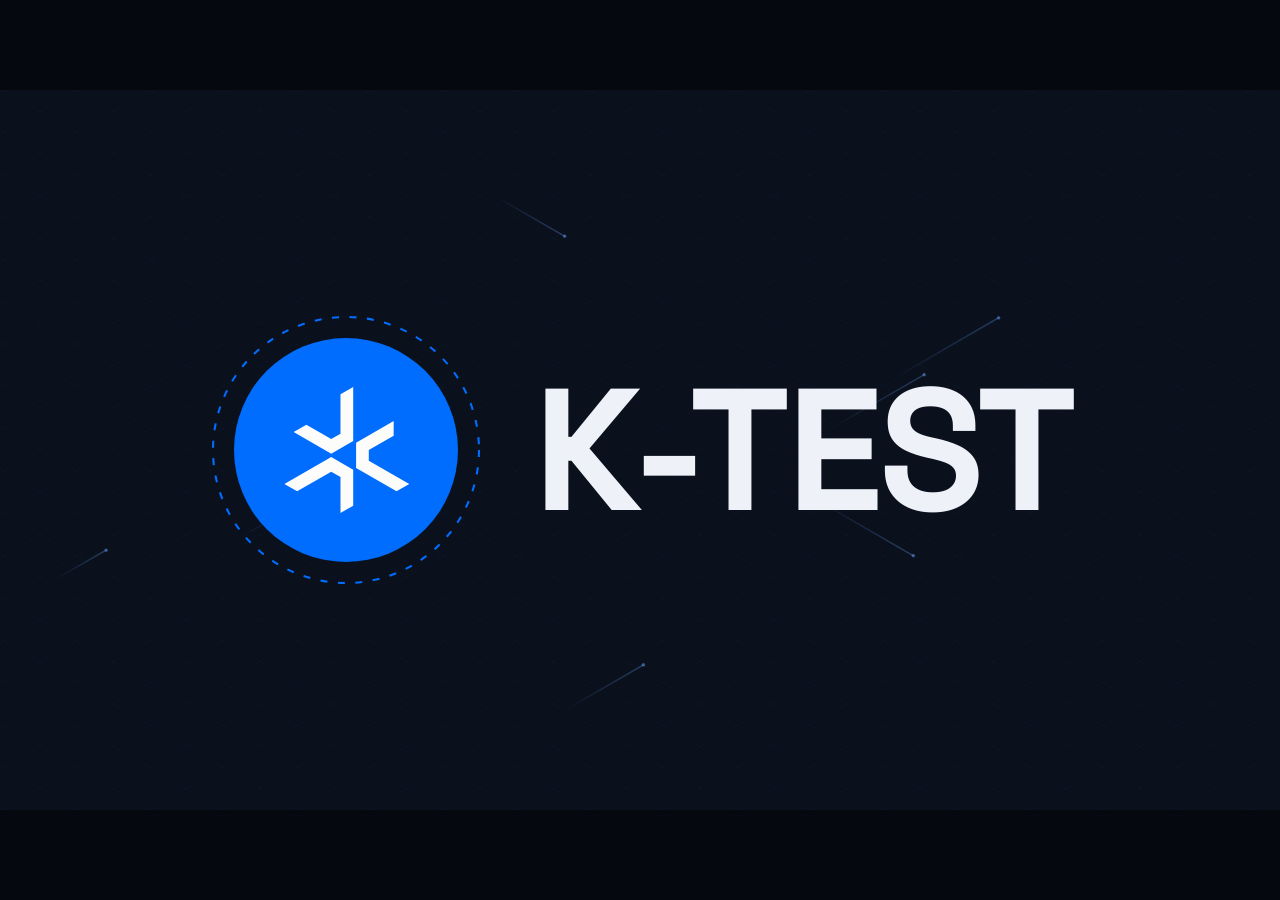
<file: index.html>
<!doctype html>
<html lang="es">
<head>
<meta charset="utf-8">
<meta name="viewport" content="width=device-width, initial-scale=1">
<title>K-Test · Reunión con TI</title>
<meta name="description" content="Contexto de K-Test y orientación de TI sobre arquitectura e integración con admisiones.">
<link rel="icon" href="recursos/logo.svg">
<link rel="preconnect" href="https://fonts.googleapis.com">
<link rel="preconnect" href="https://fonts.gstatic.com" crossorigin>
<link rel="stylesheet" href="https://fonts.googleapis.com/css2?family=Space+Grotesk:wght@400..700&amp;family=Inter:wght@400;500;600&amp;family=JetBrains+Mono:wght@400;500&amp;display=swap">
<style>
/* =====================================================================
   Base de las presentaciones de Soham. Lienzo 1920×1080, márgenes de 128px.
   Los colores y tipografías se cambian en tema.css de cada proyecto.
   ===================================================================== */
:root {
  --fondo: #0a101c;        /* fondo principal */
  --tinta: #eef2f8;        /* texto */
  --suave: #9aa6ba;        /* texto secundario, pies */
  --linea: rgba(238, 242, 248, 0.18);
  --barra: #2a3a57;        /* barras sin resaltar */
  --azul: #2f80ff;         /* color fuerte: barras resaltadas, cifras */
  --acento: #6aa5ff;       /* acento para texto e íconos */
  --declaracion: #006dff;  /* fondo de la diapositiva de frase */
  --pulso: 106, 165, 255;  /* color RGB del fondo vivo */
  --letra-titulo: 'Space Grotesk', 'Inter', Arial, sans-serif;
  --letra-texto: 'Inter', Arial, sans-serif;
  --letra-cifra: 'JetBrains Mono', 'Courier New', monospace;
}

* { margin: 0; box-sizing: border-box; }
html, body { height: 100%; background: #05080f; overflow: hidden; }
#escenario { position: absolute; left: 50%; top: 50%; width: 1920px; height: 1080px; transform-origin: 0 0; overflow: hidden; }
section { position: absolute; inset: 0; width: 1920px; height: 1080px; overflow: hidden; display: none; isolation: isolate;
  padding: 128px 128px 160px; background: var(--fondo); color: var(--tinta); font-family: var(--letra-texto); }
section.activa { display: block; }
section aside { display: none; }
section.declaracion { background: var(--declaracion); color: #f7f9fc; --pulso: 255, 255, 255; }
.ambiente { position: absolute; left: 0; top: 0; width: 1920px; height: 1080px; z-index: -1; pointer-events: none; }

/* Tipos: 160 / 72 / 44 / 32 / 24 */
h1, h2, h3 { font-family: var(--letra-titulo); font-weight: 600; }
.titulo { font-family: var(--letra-titulo); font-size: 72px; font-weight: 600; line-height: 1.05; letter-spacing: -2px; margin-bottom: 64px; }
h3 { font-size: 44px; line-height: 1.1; letter-spacing: -0.5px; }
p { font-size: 32px; }
.texto { font-size: 32px; line-height: 1.35; }
.bajada { font-size: 32px; line-height: 1.35; color: var(--suave); }
.chico { font-size: 24px; line-height: 1.4; color: var(--suave); }
.num { font-family: var(--letra-cifra); font-weight: 500; letter-spacing: -2px; font-variant-numeric: tabular-nums; }
.grande { font-size: 160px; line-height: 1; }
.medio { font-size: 72px; line-height: 1; }
.resalta { color: var(--acento); }

/* Pie: fuente de los datos y número de página (nada de secciones) */
.pie { position: absolute; left: 128px; bottom: 64px; width: 1664px; display: flex; justify-content: space-between; }
.pie p { font-size: 24px; color: var(--suave); }

/* ===== Movimiento ===== */
.entra { animation: llegar 0.7s cubic-bezier(0.2, 0.7, 0.2, 1) both; animation-delay: calc(var(--i, 0) * 120ms + 250ms); }
.titulo { animation: llegar 0.6s cubic-bezier(0.2, 0.7, 0.2, 1) both 120ms; }
@keyframes llegar { from { opacity: 0; transform: translateX(48px); } to { opacity: 1; transform: none; } }
@keyframes aparecer { from { opacity: 0; } to { opacity: 1; } }

section.sale-adelante { display: block; animation: sale-izq 0.55s cubic-bezier(0.55, 0, 0.3, 1) both; }
section.sale-atras { display: block; animation: sale-der 0.55s cubic-bezier(0.55, 0, 0.3, 1) both; }
section.activa.llega-adelante { animation: llega-der 0.6s cubic-bezier(0.2, 0.7, 0.2, 1) both; }
section.activa.llega-atras { animation: llega-izq 0.6s cubic-bezier(0.2, 0.7, 0.2, 1) both; }
section.activa.mismo-grupo { animation: aparecer 0.35s ease both; }
section.activa.mismo-grupo .titulo, section.activa.mismo-grupo .pie { animation: none; }
@keyframes sale-izq { to { opacity: 0; transform: translateX(-180px); } }
@keyframes sale-der { to { opacity: 0; transform: translateX(180px); } }
@keyframes llega-der { from { opacity: 0; transform: translateX(240px); } to { opacity: 1; transform: none; } }
@keyframes llega-izq { from { opacity: 0; transform: translateX(-240px); } to { opacity: 1; transform: none; } }

.fragment { opacity: 0.16; transition: opacity 0.45s ease; }
.fragment.visible { opacity: 1; }

.icono-dibujo { color: var(--acento); animation: flotar 5s ease-in-out infinite alternate; animation-delay: calc(var(--i, 0) * 300ms + 1.6s); }
.icono-dibujo path, .icono-dibujo rect, .icono-dibujo circle { stroke-dasharray: 1; stroke-dashoffset: 1; animation: trazar 1.3s ease forwards; animation-delay: calc(var(--i, 0) * 120ms + 500ms); }
@keyframes trazar { to { stroke-dashoffset: 0; } }
@keyframes flotar { from { transform: translateY(0); } to { transform: translateY(-14px); } }

/* ===== Portada: logo que se arma y nombre que sale de él ===== */
.portada-centro { position: absolute; left: 0; top: 0; width: 1920px; height: 1080px; display: flex; align-items: center; justify-content: center; gap: 72px; }
.marca .disco { transform-box: fill-box; transform-origin: center; animation: crecer-disco 0.9s cubic-bezier(0.2, 0.9, 0.2, 1.15) both 0.2s; }
.marca .anillo { transform-box: fill-box; transform-origin: center; animation: girar 40s linear infinite, aparecer 1s ease both 1s; }
.marca .pieza { animation: armar 0.8s cubic-bezier(0.2, 0.7, 0.2, 1) both; animation-delay: calc(var(--i, 0) * 150ms + 0.7s); }
.marca-texto { font-family: var(--letra-titulo); font-size: 260px; font-weight: 700; letter-spacing: -6px; line-height: 1; animation: salir-del-logo 0.9s cubic-bezier(0.2, 0.7, 0.2, 1) both 1.25s; }
@keyframes crecer-disco { from { transform: scale(0); } to { transform: scale(1); } }
@keyframes girar { to { transform: rotate(360deg); } }
@keyframes armar { from { opacity: 0; transform: var(--desde, translateY(-40px)); } to { opacity: 1; transform: none; } }
@keyframes salir-del-logo { from { opacity: 0; transform: translateX(-160px); filter: blur(8px); } to { opacity: 1; transform: none; filter: none; } }

/* ===== Composición ===== */
.dos { display: flex; gap: 72px; align-items: flex-start; }
.portada-sub { font-family: var(--letra-titulo); font-size: 44px; line-height: 1.2; font-weight: 500; }
.firma { margin-top: 40px; font-size: 28px; color: var(--suave); }

/* ===== Tarjetas e íconos ===== */
.razones { display: grid; grid-template-columns: 1fr 1fr 1fr; gap: 72px; margin-top: 24px; }
.razon { display: flex; flex-direction: column; gap: 24px; }
.razon h3 { font-size: 48px; }
.razon .texto { color: var(--suave); }
.dos-tarjetas { display: grid; grid-template-columns: 1fr 1fr; gap: 48px; }
.tarjeta-grande { border: 1.5px solid var(--linea); padding: 56px; display: flex; flex-direction: column; gap: 48px; min-height: 470px; background: rgba(238, 242, 248, 0.02); }
.tarjeta-grande h3 { font-size: 56px; }

/* ===== Barras verticales (temporadas) ===== */
.grafica { display: flex; align-items: flex-end; gap: 24px; border-bottom: 2px solid var(--linea); }
.col { display: flex; flex-direction: column; align-items: center; justify-content: flex-end; gap: 12px; width: 120px; }
.col .valor { font-size: 28px; animation: llegar 0.5s ease both; animation-delay: calc(var(--i, 0) * 70ms + 900ms); }
.col .bar { width: 92px; background: var(--barra); position: relative; overflow: hidden; }
.col .bar.alta { background: var(--azul); }
.meses { display: flex; gap: 24px; margin-top: 16px; }
.meses p { width: 120px; text-align: center; font-size: 24px; color: var(--suave); }
.meses p.alta { color: var(--tinta); font-weight: 600; }
.barra { transform-origin: 50% 100%; animation: crecer 0.8s cubic-bezier(0.2, 0.7, 0.2, 1) both; animation-delay: calc(var(--i, 0) * 70ms + 200ms); }
@keyframes crecer { from { transform: scaleY(0); } to { transform: scaleY(1); } }
.viva::after { content: ''; position: absolute; left: 0; right: 0; height: 140px; top: -140px; background: linear-gradient(180deg, rgba(255,255,255,0), rgba(255,255,255,0.35), rgba(255,255,255,0)); animation: barrido 3.2s ease-in-out infinite; animation-delay: calc(var(--i, 0) * 250ms + 1.6s); }
@keyframes barrido { from { transform: translateY(0); } to { transform: translateY(620px); } }

/* ===== Barras horizontales (distribución) ===== */
.filas { display: flex; flex-direction: column; gap: 40px; }
.fila { display: flex; align-items: center; gap: 28px; }
.fila .etq { width: 220px; font-size: 40px; text-align: right; }
.fila .barh { height: 100px; background: var(--barra); }
.fila .barh.alta { background: var(--azul); }
.fila .valor { font-size: 40px; }
.barra-h { transform-origin: 0 50%; animation: crecer-h 0.8s cubic-bezier(0.2, 0.7, 0.2, 1) both; animation-delay: calc(var(--i, 0) * 90ms + 200ms); }
@keyframes crecer-h { from { transform: scaleX(0); } to { transform: scaleX(1); } }

/* ===== Pesas: antes → después ===== */
.leyenda { display: flex; align-items: center; gap: 12px; margin-bottom: 16px; }
.leyenda .chico { margin-right: 24px; }
.punto-ley { width: 20px; height: 20px; border-radius: 50%; display: inline-block; }
.punto-ley.antes, .punto.antes { background: #6b778c; }
.punto-ley.ahora { background: var(--azul); }
.pesas { display: flex; flex-direction: column; }
.grupo-pesas { font-size: 24px; color: var(--suave); margin-top: 8px; font-weight: 600; }
.pesa { display: grid; grid-template-columns: 400px 1000px 220px; gap: 24px; align-items: center; height: 64px; }
.pista { position: relative; height: 64px; background: repeating-linear-gradient(90deg, rgba(238,242,248,0.12) 0 1.5px, transparent 1.5px 250px); }
.tramo { position: absolute; top: 29px; height: 6px; background: var(--azul); transform-origin: 0 50%; animation: crecer-h 0.9s cubic-bezier(0.2, 0.7, 0.2, 1) both; animation-delay: calc(var(--i, 0) * 120ms + 600ms); }
.punto { position: absolute; top: 20px; width: 24px; height: 24px; margin-left: -12px; border-radius: 50%; }
.punto.ahora { background: var(--azul); animation: deslizar 0.9s cubic-bezier(0.2, 0.7, 0.2, 1) both; animation-delay: calc(var(--i, 0) * 120ms + 600ms); }
.punto.ahora::after { content: ''; position: absolute; inset: 0; border-radius: 50%; background: inherit; animation: latido 2.6s ease-out infinite; animation-delay: calc(var(--i, 0) * 120ms + 1.6s); }
@keyframes deslizar { from { transform: translateX(var(--d)); } to { transform: none; } }
@keyframes latido { 0% { transform: scale(1); opacity: 0.45; } 100% { transform: scale(2.6); opacity: 0; } }
.eje { display: flex; justify-content: space-between; margin-left: 424px; width: 1000px; margin-top: 8px; }
.eje p { font-size: 24px; color: var(--suave); width: 0; display: flex; justify-content: center; font-family: var(--letra-cifra); }

/* ===== Carrusel de comentarios ===== */
.carrusel { position: relative; margin: 56px -128px 0; width: 1920px; display: flex; flex-direction: column; gap: 20px;
  -webkit-mask-image: linear-gradient(90deg, transparent, #000 12%, #000 88%, transparent); mask-image: linear-gradient(90deg, transparent, #000 12%, #000 88%, transparent); }
.cinta { display: flex; gap: 20px; width: max-content; animation: correr 260s linear infinite; }
.cinta.reversa { animation-direction: reverse; animation-duration: 300s; }
.cinta.lenta { animation-duration: 340s; }
@keyframes correr { from { transform: translateX(0); } to { transform: translateX(-50%); } }
.comentario { flex: none; font-size: 28px; line-height: 1.3; padding: 18px 28px; border: 1.5px solid var(--linea); background: rgba(238,242,248,0.04); white-space: nowrap; }
.comentario b { color: var(--acento); }

/* ===== Semana: un día fijo y el resto se enciende ===== */
.semana { display: grid; grid-template-columns: repeat(7, 1fr); gap: 16px; }
.dia { height: 260px; border: 1.5px solid var(--linea); padding: 28px; display: flex; flex-direction: column; justify-content: space-between; animation: encender 0.6s ease both; animation-delay: calc(var(--i, 0) * 220ms + 1100ms); }
.dia .nombre-dia { font-family: var(--letra-titulo); font-size: 40px; font-weight: 600; }
.dia .uso { font-size: 28px; font-weight: 600; animation: aparecer 0.5s ease both; animation-delay: calc(var(--i, 0) * 220ms + 1300ms); }
.dia.fijo { background: var(--tinta); color: var(--fondo); border-color: var(--tinta); animation: none; }
.dia.fijo .uso { animation: none; }
@keyframes encender { from { background: transparent; border-color: var(--linea); } to { background: var(--azul); border-color: var(--azul); } }

/* ===== Monitor: el producto siempre dentro de una pantalla ===== */
.monitor { display: flex; flex-direction: column; align-items: center; flex: none; }
.monitor.grande { margin: 0 auto; }
.pantalla { background: #04060b; border: 2px solid #2b3647; border-radius: 22px; padding: 18px; box-shadow: 0 40px 90px rgba(0,0,0,0.55); }
.pantalla img, .pantalla video { display: block; border-radius: 6px; background: #ffffff; }
.cuello { width: 120px; height: 52px; background: linear-gradient(180deg, #2b3647, #161e2c); }
.base-monitor { width: 380px; height: 14px; border-radius: 8px; background: #2b3647; }

/* ===== Construcción por pasos (data-pasos) ===== */
.obra-cuerpo { display: flex; gap: 56px; align-items: center; }
.obra-dibujo { width: 760px; flex: none; }
.capa { transform-box: fill-box; transform-origin: 50% 100%; transition: opacity 0.7s ease, transform 1s cubic-bezier(0.2, 0.7, 0.2, 1); }
.lista-pasos { list-style: none; padding: 0; display: flex; flex-direction: column; gap: 8px; width: 848px; }
.item-paso { border-left: 3px solid var(--linea); padding: 8px 0 8px 28px; opacity: 0.38; transition: opacity 0.5s ease, border-color 0.5s ease; }
.nombre-paso { font-family: var(--letra-titulo); font-size: 32px; font-weight: 600; transition: font-size 0.5s cubic-bezier(0.2, 0.7, 0.2, 1); }
.chips { display: flex; flex-wrap: wrap; gap: 10px; max-height: 0; overflow: hidden; opacity: 0; transition: max-height 0.6s ease, opacity 0.5s ease 0.15s, margin 0.5s ease; }
.chips p { font-size: 24px; padding: 6px 18px; border: 1.5px solid var(--acento); border-radius: 999px; }
/* Paso actual (el armador no lo genera: escríbelo para el número de pasos que uses, ver componentes.md) */

/* ===== Frase final ===== */
.frase { position: absolute; left: 0; top: 0; width: 1920px; height: 1080px; padding: 128px; display: flex; align-items: center; justify-content: space-between; gap: 64px; }
.frase-grande { font-family: var(--letra-titulo); font-size: 132px; font-weight: 600; line-height: 1; letter-spacing: -4px; }

/* ===== Notas y ayuda ===== */
#notas { position: fixed; left: 0; right: 0; bottom: 0; max-height: 40vh; overflow: auto; padding: 16px 24px; background: rgba(17,17,17,.94); color: #f3f5f8; font: 18px/1.5 var(--letra-texto); display: none; z-index: 10; }
#notas.abierta { display: block; }
#ayuda { position: fixed; right: 16px; bottom: 12px; color: #8a93a3; font: 13px var(--letra-texto); opacity: 0; transition: opacity .3s; pointer-events: none; }
body.raton #ayuda { opacity: 1; }

@media (prefers-reduced-motion: reduce) {
  *, *::before, *::after { animation-duration: 1ms !important; animation-delay: 0ms !important; animation-iteration-count: 1 !important; transition: none !important; }
}

/* Reunión con TI: mismo tema oscuro que la presentación a directivos, distinto de la app. */

/* ===== Objetivo: los dos bloques de la reunión ===== */
.bloques { display: grid; grid-template-columns: 1fr 1fr; gap: 32px; margin-top: 24px; }
.bloque { position: relative; border: 1.5px solid var(--linea); padding: 56px; min-height: 520px; display: flex; flex-direction: column; gap: 28px; overflow: hidden; background: rgba(238,242,248,0.02); }
.bloque.destacado { border-color: var(--acento); }
.bloque .minutos { font-size: 140px; line-height: 1; color: var(--azul); }
.bloque h3 { font-size: 56px; }
.bloque .texto { color: var(--suave); }
.avance-bloque { position: absolute; left: 0; bottom: 0; height: 8px; width: 100%; background: var(--azul); transform-origin: 0 50%; animation: crecer-h 1.2s cubic-bezier(0.2, 0.7, 0.2, 1) both; animation-delay: calc(var(--i) * 300ms + 700ms); }

/* ===== Arquitectura: cajas, conectores que se dibujan y datos que viajan ===== */
.diagrama { position: relative; width: 1664px; height: 620px; }
.conectores { position: absolute; left: 0; top: 0; }
.conector { fill: none; stroke: var(--acento); stroke-width: 3; stroke-dasharray: 1; stroke-dashoffset: 1; animation: trazar 0.7s ease forwards; animation-delay: calc(var(--i) * 120ms + 300ms); }
.dato { fill: var(--acento); }
.caja { position: absolute; width: 440px; min-height: 200px; border: 1.5px solid var(--linea); background: #0d1526; padding: 28px 32px; display: flex; flex-direction: column; gap: 18px; }
.caja.acceso { min-height: 132px; padding: 20px 32px; }
.caja h3 { font-size: 36px; }
.piezas { display: flex; flex-wrap: wrap; gap: 10px; }
.piezas p { font-size: 24px; padding: 6px 16px; border: 1.5px solid var(--linea); border-radius: 999px; }
.marco-despliegue { position: absolute; left: 584px; top: 168px; width: 1080px; height: 268px; border: 2px dashed var(--acento); border-radius: 10px; animation: aparecer 0.6s ease both 1.4s, respirar 3s ease-in-out infinite 2s; }
.etiqueta-marco { position: absolute; right: 8px; top: -42px; font-size: 24px; font-weight: 600; color: var(--acento); }
@keyframes respirar { 0%, 100% { border-color: rgba(106,165,255,0.45); } 50% { border-color: rgba(106,165,255,1); } }
.calidad { position: absolute; left: 0; top: 500px; width: 1664px; display: flex; align-items: center; gap: 20px; padding-top: 24px; border-top: 1.5px solid var(--linea); }
.calidad .piezas p { border-color: var(--acento); }

/* ===== Ruta: hoy → versión rápida → dos destinos posibles ===== */
.mapa-ruta { position: relative; width: 1664px; height: 560px; }
.trazo-ruta { position: absolute; left: 0; top: 0; }
.tramo-ruta { fill: none; stroke: var(--acento); stroke-width: 4; stroke-dasharray: 1; stroke-dashoffset: 1; animation: trazar 0.9s ease forwards; animation-delay: calc(var(--i) * 300ms + 300ms); }
.tramo-ruta.opcion { stroke: rgba(106,165,255,0.6); }
.hito-ruta { position: absolute; width: 420px; display: flex; flex-direction: column; gap: 8px; padding-top: 40px; }
.hito-ruta .nodo { position: absolute; top: 66px; left: 46px; width: 28px; height: 28px; border-radius: 50%; background: var(--fondo); border: 4px solid var(--acento); }
.hito-ruta.principal .nodo { background: var(--azul); border-color: var(--azul); box-shadow: 0 0 0 10px rgba(47,128,255,0.18); }
.hito-ruta.destino .nodo { left: -14px; }
.hito-ruta .cuando-ruta { font-size: 24px; font-weight: 600; color: var(--acento); margin-top: 70px; }
.hito-ruta.destino .cuando-ruta { margin-top: 0; margin-left: 40px; }
.hito-ruta.destino h3 { margin-left: 40px; }
.hito-ruta h3 { font-size: 40px; }
.hito-ruta:not(.destino) .cuando-ruta, .hito-ruta:not(.destino) h3 { margin-left: 24px; }

/* ===== Decisiones: una por clic ===== */
.decisiones { display: grid; grid-template-columns: 1fr 1fr; gap: 28px; }
.decision { display: flex; gap: 32px; align-items: flex-start; border: 1.5px solid var(--linea); padding: 40px; min-height: 290px; background: rgba(238,242,248,0.02); transform: translateX(32px); transition: opacity 0.5s ease, transform 0.6s cubic-bezier(0.2, 0.7, 0.2, 1), border-color 0.5s; }
.decision.visible { transform: none; border-color: var(--acento); }
.decision .indice { font-size: 72px; line-height: 1; color: var(--azul); flex: none; width: 56px; }
.decision h3 { font-size: 44px; margin-bottom: 16px; }
.decision .texto { color: var(--suave); }

/* ===== Cierre ===== */
#cierre .frase-grande { font-size: 104px; letter-spacing: -3px; }

</style>
</head>
<body>
<main id="escenario" aria-live="polite">
<section id="portada">
<canvas class="ambiente" width="1920" height="1080" aria-hidden="true"></canvas>
<div class="portada-centro">
<svg class="marca" aria-label="Logo de K-Test" viewBox="-8 -8 80 80" width="420" height="420" xmlns="http://www.w3.org/2000/svg"><circle class="anillo" cx="32" cy="32" r="38" fill="none" stroke="#006dff" stroke-width="0.6" stroke-dasharray="2 3"/><circle class="disco" cx="32" cy="32" r="32" fill="#006DFF"/><g transform="translate(14.4 14) scale(0.4286)" fill="#FCFCFB"><path class="pieza" style="--i:0; --desde: translate(0, -40px)" d="M37.3872 31.1118L31.219 34.669L14.6444 25.1148L6.16826 29.999L31.219 44.4421L45.8633 36.0007V0L37.3872 4.88886V31.1118Z"/><path class="pieza" style="--i:1; --desde: translate(-40px, 30px)" d="M31.219 46.6677L0 64.668L8.47612 69.5569L31.219 56.4408L37.3872 59.998V84L45.8633 79.1111V55.1138L31.219 46.6677Z"/><path class="pieza" style="--i:2; --desde: translate(40px, 20px)" d="M83.2459 64.668L56.265 49.1121V41.9977L72.8396 32.4434V22.6704L47.7935 37.1135V54.001L74.7698 69.5569L83.2459 64.668Z"/></g></svg>
<p class="marca-texto">K-TEST</p>
</div>
<aside>Buenas. Venimos a presentar K-Test: la plataforma donde los admitidos de Key practican la PAA desde donde estén.</aside>
</section>

<section id="demo" style="padding:72px 128px;">
<canvas class="ambiente" width="1920" height="1080" aria-hidden="true"></canvas>
<div class="monitor grande entra"><div class="pantalla">
<video src="recursos/demo.webm" poster="recursos/portada-demo.png" muted loop playsinline preload="auto" style="width:1400px; height:788px; object-fit:contain;" aria-label="Demo de K-Test: inicio, un sprint de Matemáticas, resultados por nivel y portal del docente"></video>
</div><div class="cuello"></div><div class="base-monitor"></div></div>
<aside>Video de 75 segundos, sin sonido. Si piden ver más, abrir K-Test en vivo (local). 1) Página de inicio. 2) Inicio del estudiante. 3) Sprint de Matemáticas: al responder avanza solo, se puede descartar y marcar. 4) Resultados por nivel. 5) Portal del docente.</aside>
</section>

<section id="arquitectura">
<canvas class="ambiente" width="1920" height="1080" aria-hidden="true"></canvas>
<h2 class="titulo" style="margin-bottom:48px;">React y Node sobre Turso; el despliegue está por definir</h2>
<div class="diagrama">
<div class="marco-despliegue"><p class="etiqueta-marco">Despliegue por definir con TI</p></div>
<svg class="conectores" width="1664" height="620" viewBox="0 0 1664 620" aria-hidden="true" xmlns="http://www.w3.org/2000/svg">
<path id="c-nav-api" class="conector" style="--i:2" pathLength="1" d="M440 300 H612"/>
<path id="c-api-db" class="conector" style="--i:4" pathLength="1" d="M1052 300 H1224"/>
<path id="c-acceso" class="conector" style="--i:6" pathLength="1" d="M832 132 V200"/>
<circle r="7" class="dato"><animateMotion dur="1.8s" begin="1.6s" repeatCount="indefinite" path="M440 300 H612"/></circle>
<circle r="7" class="dato"><animateMotion dur="1.8s" begin="2.2s" repeatCount="indefinite" path="M1052 300 H1224"/></circle>
<circle r="7" class="dato"><animateMotion dur="1.4s" begin="2.6s" repeatCount="indefinite" path="M832 132 V200"/></circle>
</svg>
<div class="caja entra" style="--i:1; left:0; top:200px;"><h3>Navegador</h3><div class="piezas"><p>React 18</p><p>Vite</p><p>TypeScript</p><p>Autoguardado sin conexión</p></div></div>
<div class="caja entra" style="--i:3; left:612px; top:200px;"><h3>API en Node</h3><div class="piezas"><p>Sesiones HttpOnly por rol</p><p>Calificación en el servidor</p></div></div>
<div class="caja entra" style="--i:5; left:1224px; top:200px;"><h3>Base de datos</h3><div class="piezas"><p>Turso (libSQL)</p><p>Migraciones</p><p>SQLite en local</p></div></div>
<div class="caja acceso entra" style="--i:6; left:612px; top:0;"><h3>Acceso</h3><div class="piezas"><p>Google</p><p>Microsoft Entra ID</p></div></div>
<div class="calidad entra" style="--i:8;"><p class="chico">Cada cambio pasa por</p><div class="piezas"><p>Lint</p><p>Tipos</p><p>Vitest</p><p>Pruebas de API</p><p>Playwright</p><p>Accesibilidad (axe)</p></div><p class="chico">en GitHub Actions</p></div>
</div>
<div class="pie"><p>Fuente: repositorio de K-Test, rama main</p><p class="pag"></p></div>
<aside>Así está hecho hoy: aplicación en React con Vite y TypeScript; API en Node con sesiones HttpOnly por rol (estudiante y docente) y la calificación se hace en el servidor; base de datos Turso con migraciones, y SQLite para desarrollo. Acceso con Google y Microsoft Entra ID. Cada cambio pasa por lint, tipos, pruebas y accesibilidad en GitHub Actions. El despliegue en Vercel quedó detenido: dónde debe vivir es una de las decisiones que queremos tomar con ustedes.</aside>
</section>

<section id="ruta">
<canvas class="ambiente" width="1920" height="1080" aria-hidden="true"></canvas>
<h2 class="titulo" style="margin-bottom:56px;">Primero una versión independiente; después, integrarla a admisiones</h2>
<div class="mapa-ruta">
<svg class="trazo-ruta" width="1664" height="560" viewBox="0 0 1664 560" aria-hidden="true" xmlns="http://www.w3.org/2000/svg">
<path class="tramo-ruta" style="--i:1" pathLength="1" d="M60 280 H620"/>
<path class="tramo-ruta" style="--i:3" pathLength="1" d="M620 280 H900 C1010 280 1050 110 1180 110 H1240"/>
<path class="tramo-ruta opcion" style="--i:4" pathLength="1" d="M900 280 C1010 280 1050 450 1180 450 H1240"/>
<circle r="8" class="dato"><animateMotion dur="3.2s" begin="2.4s" repeatCount="indefinite" path="M60 280 H620 H900 C1010 280 1050 110 1180 110 H1240"/></circle>
<circle r="8" class="dato"><animateMotion dur="3.2s" begin="4s" repeatCount="indefinite" path="M60 280 H620 H900 C1010 280 1050 450 1180 450 H1240"/></circle>
</svg>
<div class="hito-ruta entra" style="--i:0; left:0; top:200px;"><span class="nodo"></span><p class="cuando-ruta">Hoy</p><h3>Prototipo funcionando</h3></div>
<div class="hito-ruta principal entra" style="--i:2; left:520px; top:200px;"><span class="nodo"></span><p class="cuando-ruta">Primero</p><h3>Versión independiente, rápida y segura</h3></div>
<div class="hito-ruta destino entra" style="--i:4; left:1240px; top:40px;"><span class="nodo"></span><p class="cuando-ruta">Después</p><h3>Sistema actual de admisiones</h3></div>
<div class="hito-ruta destino entra" style="--i:5; left:1240px; top:380px;"><span class="nodo"></span><p class="cuando-ruta">O en 2027</p><h3>Nueva plataforma de admisiones</h3></div>
</div>
<div class="pie"><p></p><p class="pag"></p></div>
<aside>Lo que nos piden nuestros jefes: primero algo fácil y rápido que funcione. A largo plazo, integrarlo al sistema actual de admisiones o a la nueva plataforma que sale en 2027, o rehacerlo dentro de ella. Queremos que lo que hagamos ahora no estorbe esa integración.</aside>
</section>

<section id="decisiones">
<canvas class="ambiente" width="1920" height="1080" aria-hidden="true"></canvas>
<h2 class="titulo" style="margin-bottom:48px;">Cuatro decisiones que necesitamos tomar con TI</h2>
<div class="decisiones">
<div class="decision fragment"><span class="num indice">1</span><div><h3>Arquitectura de admisiones</h3><p class="texto">¿Cómo están construidas las plataformas de admisiones hoy y cómo será la de 2027?</p></div></div>
<div class="decision fragment"><span class="num indice">2</span><div><h3>Datos de los admitidos</h3><p class="texto">¿Cómo recibimos quién fue admitido y su ciclo: API, exportación o base compartida?</p></div></div>
<div class="decision fragment"><span class="num indice">3</span><div><h3>Acceso con cuenta de Key</h3><p class="texto">¿Podemos usar el Microsoft Entra ID de Key para admitidos y docentes?</p></div></div>
<div class="decision fragment"><span class="num indice">4</span><div><h3>Dónde debe vivir</h3><p class="texto">¿Nube externa o infraestructura de Key? ¿Qué políticas aplican a datos de menores y respaldos?</p></div></div>
</div>
<div class="pie"><p></p><p class="pag"></p></div>
<aside>Cada clic muestra una decisión. Para cada una, la pregunta abierta es la misma: ¿con quién de TI la vemos y en qué plazo?</aside>
</section>

<section id="cierre" class="declaracion">
<canvas class="ambiente" width="1920" height="1080" aria-hidden="true"></canvas>
<div class="frase">
<div style="display:flex; flex-direction:column; gap:48px; width:960px;">
<p class="frase-grande entra" style="--i:1">Lo construimos para integrarse a lo que ustedes operan.</p>
<img class="entra" style="--i:3; width:72px; height:72px;" src="recursos/logo.svg" alt="K-Test">
</div>
<img class="entra" style="--i:2; width:640px; height:561px; object-fit:contain;" src="recursos/conexion.svg" alt="Estructura conectada por una tubería azul a otro edificio">
</div>
<aside>Cerrar pidiendo el siguiente paso: quién de TI nos acompaña y cuándo nos volvemos a ver.</aside>
</section>

</main>
<div id="notas" role="note"></div>
<p id="ayuda">← → avanzar · F pantalla completa · N notas</p>
<script>
/* Motor de las presentaciones de Soham: navegación, transiciones que guían, pasos, cifras y fondo vivo. */
(() => {
  const escenario = document.getElementById('escenario');
  const diapositivas = [...escenario.querySelectorAll(':scope > section')];
  const notas = document.getElementById('notas');
  const quieto = matchMedia('(prefers-reduced-motion: reduce)').matches;
  diapositivas.forEach((d, i) => d.querySelectorAll('.pag').forEach((p) => { p.textContent = i + 1; }));
  let actual = -1;
  let escala = 1;

  function ajustar() {
    escala = Math.min(innerWidth / 1920, innerHeight / 1080);
    escenario.style.transform = 'scale(' + escala + ') translate(-50%, -50%)';
  }
  const pasos = (d) => [...d.querySelectorAll('.fragment')];
  const CLASES = ['activa', 'sale-adelante', 'sale-atras', 'llega-adelante', 'llega-atras', 'mismo-grupo'];

  // Cifras que cuentan desde 0
  function contar(d) {
    d.querySelectorAll('[data-contar]').forEach((el) => {
      const meta = Number(el.dataset.contar);
      if (quieto) { el.textContent = meta; return; }
      const inicio = performance.now() + 450;
      el.textContent = '0';
      const paso = (t) => {
        const p = Math.min(1, Math.max(0, (t - inicio) / 1300));
        el.textContent = Math.round(meta * (1 - Math.pow(1 - p, 3)));
        if (p < 1 && d.classList.contains('activa')) requestAnimationFrame(paso);
      };
      requestAnimationFrame(paso);
    });
  }

  // Una imagen grande sale de su miniatura (.mini.actual → .etapa-img): crece, gira y se asienta
  function desdeMiniatura(d) {
    const grande = d.querySelector('.etapa-img');
    const mini = d.querySelector('.mini.actual');
    if (!grande || !mini || quieto) return;
    requestAnimationFrame(() => {
      const a = mini.getBoundingClientRect();
      const b = grande.getBoundingClientRect();
      const dx = (a.left + a.width / 2 - (b.left + b.width / 2)) / escala;
      const dy = (a.top + a.height / 2 - (b.top + b.height / 2)) / escala;
      const s = a.width / b.width;
      grande.animate([
        { transform: `translate(${dx}px, ${dy}px) scale(${s}) rotate(-28deg)`, opacity: 0.4 },
        { transform: 'translate(0, 0) scale(1.05) rotate(4deg)', opacity: 1, offset: 0.72 },
        { transform: 'none', opacity: 1 },
      ], { duration: 1150, easing: 'cubic-bezier(0.2, 0.7, 0.2, 1)', fill: 'both', delay: 150 });
      mini.animate([{ transform: 'scale(1)' }, { transform: 'scale(1.25)' }, { transform: 'scale(1)' }], { duration: 600, easing: 'ease-out' });
    });
  }

  function mostrar(i, todosLosPasos, direccion) {
    i = Math.max(0, Math.min(diapositivas.length - 1, i));
    if (i === actual) return;
    const vieja = diapositivas[actual];
    const nueva = diapositivas[i];
    const mismoGrupo = vieja && nueva.dataset.grupo && vieja.dataset.grupo === nueva.dataset.grupo;
    diapositivas.forEach((d) => { if (d !== vieja) d.classList.remove(...CLASES); });
    if (vieja) {
      vieja.classList.remove(...CLASES);
      if (!mismoGrupo && !quieto) {
        vieja.classList.add(direccion < 0 ? 'sale-atras' : 'sale-adelante');
        vieja.addEventListener('animationend', function fin(e) {
          if (e.target !== vieja) return;
          vieja.classList.remove('sale-atras', 'sale-adelante');
          vieja.removeEventListener('animationend', fin);
        });
      }
      vieja.querySelectorAll('video').forEach((v) => v.pause());
    }
    nueva.classList.add('activa');
    if (vieja && !quieto) nueva.classList.add(mismoGrupo ? 'mismo-grupo' : direccion < 0 ? 'llega-atras' : 'llega-adelante');
    nueva.querySelectorAll('video').forEach((v) => { v.currentTime = 0; v.play().catch(() => {}); });
    pasos(nueva).forEach((f) => f.classList.toggle('visible', Boolean(todosLosPasos)));
    if (nueva.dataset.pasos) ponerPaso(nueva, todosLosPasos ? Number(nueva.dataset.pasos) : 0);
    actual = i;
    contar(nueva);
    desdeMiniatura(nueva);
    const nota = nueva.querySelector('aside');
    notas.textContent = nota ? nota.textContent : '';
    history.replaceState(null, '', '#' + (i + 1));
    if (quieto) requestAnimationFrame(dibujar);
  }
  // Diapositivas con pasos propios (data-pasos): cada clic suma un paso y la sección recibe p1…pN
  function ponerPaso(d, k) {
    d.dataset.paso = k;
    for (let j = 1; j <= Number(d.dataset.pasos); j++) d.classList.toggle('p' + j, j <= k);
  }
  function siguiente() {
    const d = diapositivas[actual];
    if (d.dataset.pasos && Number(d.dataset.paso) < Number(d.dataset.pasos)) { ponerPaso(d, Number(d.dataset.paso) + 1); return; }
    const pendiente = pasos(diapositivas[actual]).find((f) => !f.classList.contains('visible'));
    if (pendiente) pendiente.classList.add('visible');
    else if (actual < diapositivas.length - 1) mostrar(actual + 1, false, 1);
  }
  function anterior() {
    const d = diapositivas[actual];
    if (d.dataset.pasos && Number(d.dataset.paso) > 0) { ponerPaso(d, Number(d.dataset.paso) - 1); return; }
    const vistos = pasos(diapositivas[actual]).filter((f) => f.classList.contains('visible'));
    if (vistos.length) vistos[vistos.length - 1].classList.remove('visible');
    else if (actual > 0) mostrar(actual - 1, true, -1);
  }

  // Fondo vivo: retícula isométrica que se desliza y pulsos de luz que la recorren
  const C30 = Math.cos(Math.PI / 6), S30 = Math.sin(Math.PI / 6);
  const pulsos = Array.from({ length: 9 }, () => nuevoPulso(true));
  function nuevoPulso(inicial) {
    const sube = Math.random() < 0.5;
    return { x: inicial ? Math.random() * 1920 : -150, y: Math.random() * 1080 + (sube ? 300 : -300), vx: C30, vy: sube ? -S30 : S30, v: 0.6 + Math.random() * 0.9, largo: 90 + Math.random() * 120 };
  }
  let desplazamiento = 0;
  function dibujar() {
    const d = diapositivas[actual];
    const lienzo = d && d.querySelector('.ambiente');
    if (lienzo) {
      const g = lienzo.getContext('2d');
      const oscuro = true;
      const base = getComputedStyle(d).getPropertyValue('--pulso').trim() || '106,165,255';
      g.clearRect(0, 0, 1920, 1080);
      g.lineWidth = 1;
      g.strokeStyle = `rgba(${base},${oscuro ? 0.06 : 0.055})`;
      const paso = 110;
      const off = desplazamiento % paso;
      g.beginPath();
      for (let k = -2200; k < 3200; k += paso) {
        const b = k + off;
        g.moveTo(b, 0); g.lineTo(b + 1080 * C30 / S30, 1080);
        g.moveTo(b, 1080); g.lineTo(b + 1080 * C30 / S30, 0);
      }
      g.stroke();
      for (const p of pulsos) {
        const grad = g.createLinearGradient(p.x - p.vx * p.largo, p.y - p.vy * p.largo, p.x, p.y);
        grad.addColorStop(0, `rgba(${base},0)`);
        grad.addColorStop(1, `rgba(${base},${oscuro ? 0.35 : 0.28})`);
        g.strokeStyle = grad;
        g.lineWidth = 2;
        g.beginPath();
        g.moveTo(p.x - p.vx * p.largo, p.y - p.vy * p.largo);
        g.lineTo(p.x, p.y);
        g.stroke();
        g.fillStyle = `rgba(${base},${oscuro ? 0.5 : 0.35})`;
        g.beginPath(); g.arc(p.x, p.y, 2.5, 0, Math.PI * 2); g.fill();
        if (!quieto) { p.x += p.vx * p.v; p.y += p.vy * p.v; }
        if (p.x > 2100 || p.y < -200 || p.y > 1280) Object.assign(p, nuevoPulso(false));
      }
      if (!quieto) desplazamiento += 0.12;
    }
    if (!quieto) requestAnimationFrame(dibujar);
  }

  addEventListener('keydown', (e) => {
    if (e.altKey || e.ctrlKey || e.metaKey) return;
    if (['ArrowRight', 'ArrowDown', 'PageDown', ' ', 'Enter'].includes(e.key)) { e.preventDefault(); siguiente(); }
    else if (['ArrowLeft', 'ArrowUp', 'PageUp', 'Backspace'].includes(e.key)) { e.preventDefault(); anterior(); }
    else if (e.key === 'Home') mostrar(0, false, -1);
    else if (e.key === 'End') mostrar(diapositivas.length - 1, true, 1);
    else if (e.key === 'f' || e.key === 'F') { document.fullscreenElement ? document.exitFullscreen() : document.documentElement.requestFullscreen(); }
    else if (e.key === 'n' || e.key === 'N') notas.classList.toggle('abierta');
  });
  addEventListener('click', (e) => { if (!notas.contains(e.target)) (e.clientX < innerWidth / 4 ? anterior : siguiente)(); });
  let x0 = null;
  addEventListener('touchstart', (e) => { x0 = e.touches[0].clientX; }, { passive: true });
  addEventListener('touchend', (e) => { if (x0 === null) return; const dx = e.changedTouches[0].clientX - x0; if (Math.abs(dx) > 40) (dx < 0 ? siguiente : anterior)(); x0 = null; });
  let reposo;
  addEventListener('mousemove', () => { document.body.classList.add('raton'); clearTimeout(reposo); reposo = setTimeout(() => document.body.classList.remove('raton'), 1800); });
  addEventListener('resize', ajustar);
  ajustar();
  mostrar((parseInt(location.hash.slice(1), 10) || 1) - 1, false, 1);
  requestAnimationFrame(dibujar);
})();

</script>
</body>
</html>
</file>
